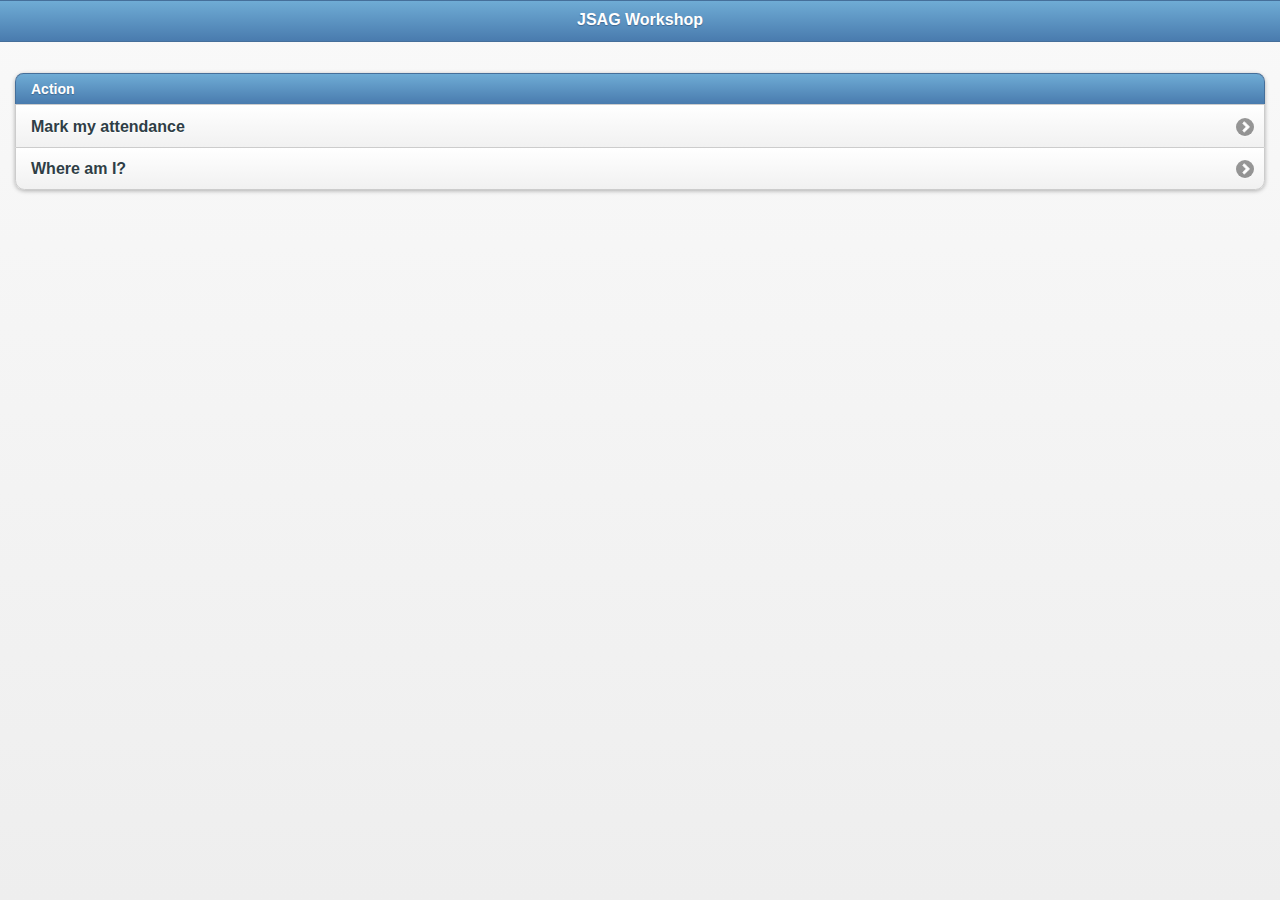
<file: www/index.html>
<!DOCTYPE html>
<html>
<head>
<meta charset="utf-8" />
<meta name="viewport" content="width=device-width, initial-scale=1, user-scalable=no">
<title></title>
<link rel="stylesheet" href="libs/jquery.mobile/1.1.1/jquery.mobile-1.1.1.min.css" />
<link rel="stylesheet" href="main.css" />
<script type="text/javascript" charset="utf-8" src="cordova-2.0.0.js"></script>
<script src="libs/jquery/jquery.js"></script>
<script src="libs/jquery.mobile/1.1.1/jquery.mobile-1.1.1.min.js"></script>
<script src="main.js"></script>

</head>
<body>
	<div data-role="page" id="actions" data-dom-cache="true">
		<div data-theme="b" data-role="header">
			<h3>JSAG Workshop</h3>
		</div>
		<div data-role="content" style="padding: 15px">
			<ul data-role="listview" data-divider-theme="b" data-inset="true">
				<li data-role="list-divider" role="heading">Action</li>
				<li data-theme="c"><a href="login.html" data-transition="fade" data-prefetch>Mark my attendance</a></li>
				<li data-theme="c"><a href="maps.html" data-transition="fade" data-ajax="false">Where am I?</a></li>
			</ul>
		</div>
	</div>
</body>
</html>
</file>
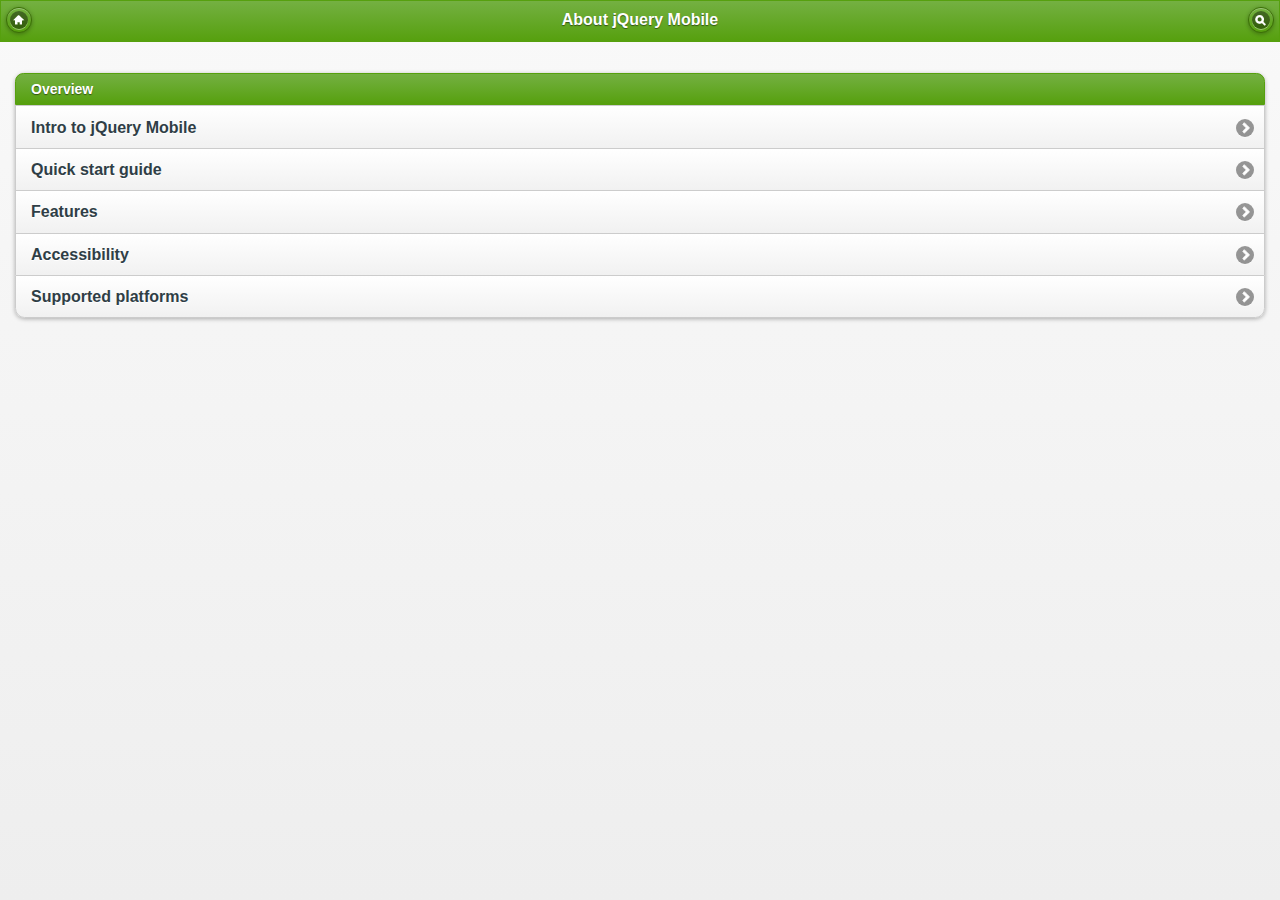
<file: www/libs/jquery.mobile/1.1.1/demos/docs/about/index.html>
<!DOCTYPE html>
<html>
<head>
	<meta charset="utf-8">
	<meta name="viewport" content="width=device-width, initial-scale=1">
	<title>jQuery UI Mobile Framework - About</title>
	<link rel="stylesheet"  href="../../css/themes/default/jquery.mobile-1.1.1.css" />
	<link rel="stylesheet" href="../_assets/css/jqm-docs.css"/>

	<script src="../../js/jquery.js"></script>
	<script src="../../docs/_assets/js/jqm-docs.js"></script>
	<script src="../../js/jquery.mobile-1.1.1.js"></script>

</head>
<body> 

	<div data-role="page" class="type-index">

<div data-role="header" data-theme="f">
	<h1>About jQuery Mobile</h1>
	<a href="../../" data-icon="home" data-iconpos="notext" data-direction="reverse">Home</a>
		<a href="../nav.html" data-icon="search" data-iconpos="notext" data-rel="dialog" data-transition="fade">Search</a>
</div>

<div data-role="content">
	
	<ul data-role="listview" data-inset="true" data-theme="c" data-dividertheme="f">
		<li data-role="list-divider">Overview</li>
		<li><a href="intro.html">Intro to jQuery Mobile</a></li>
		<li><a href="getting-started.html">Quick start guide</a></li>	
		<li><a href="features.html">Features</a></li>
		<li><a href="accessibility.html">Accessibility</a></li>
		<li><a href="platforms.html">Supported platforms</a></li>
	</ul>

</div>

</div>
</body>
</html>
</file>
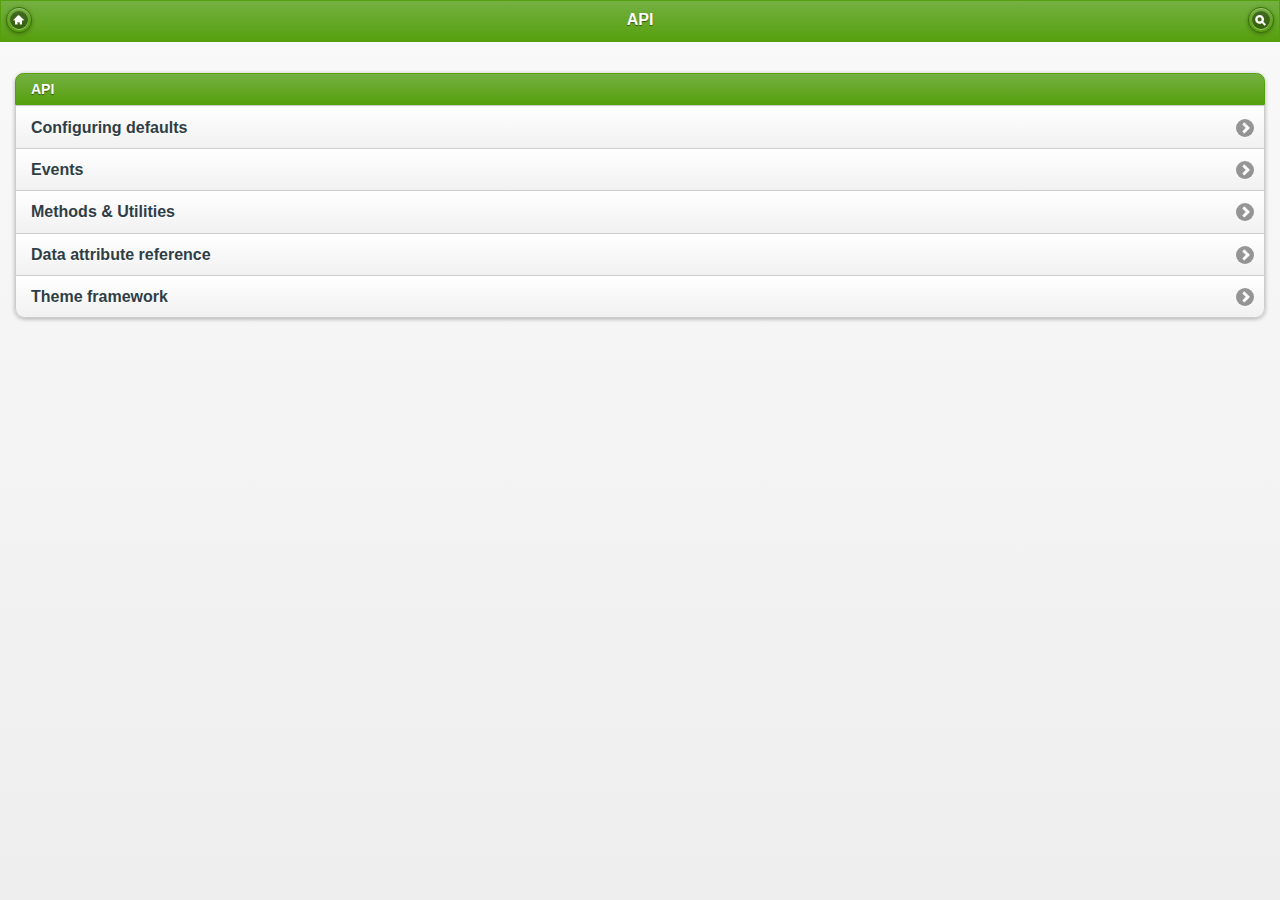
<file: www/libs/jquery.mobile/1.1.1/demos/docs/api/index.html>
<!DOCTYPE html>
<html>
<head>
	<meta charset="utf-8">
	<meta name="viewport" content="width=device-width, initial-scale=1">
	<title>jQuery UI Mobile Framework - API</title>
	<link rel="stylesheet"  href="../../css/themes/default/jquery.mobile-1.1.1.css" />
	<link rel="stylesheet" href="../_assets/css/jqm-docs.css"/>

	<script src="../../js/jquery.js"></script>
	<script src="../../docs/_assets/js/jqm-docs.js"></script>
	<script src="../../js/jquery.mobile-1.1.1.js"></script>

</head> 
<body> 
<div data-role="page" class="type-index">

<div data-role="header" data-theme="f">
	<h1>API</h1>
	<a href="../../" data-icon="home" data-iconpos="notext" data-direction="reverse">Home</a>
		<a href="../nav.html" data-icon="search" data-iconpos="notext" data-rel="dialog" data-transition="fade">Search</a>
</div>

<div data-role="content">
	
		
		<ul data-role="listview" data-inset="true" data-theme="c" data-dividertheme="f">
			<li data-role="list-divider">API</li>
			<li><a href="globalconfig.html">Configuring defaults</a></li>
			<li><a href="events.html">Events</a></li>
			<li><a href="methods.html">Methods &amp; Utilities</a></li>
			<li><a href="data-attributes.html">Data attribute reference</a></li>
			<li><a href="themes.html">Theme framework</a></li>
		</ul>

</div>

</div>
</body>
</html>
</file>
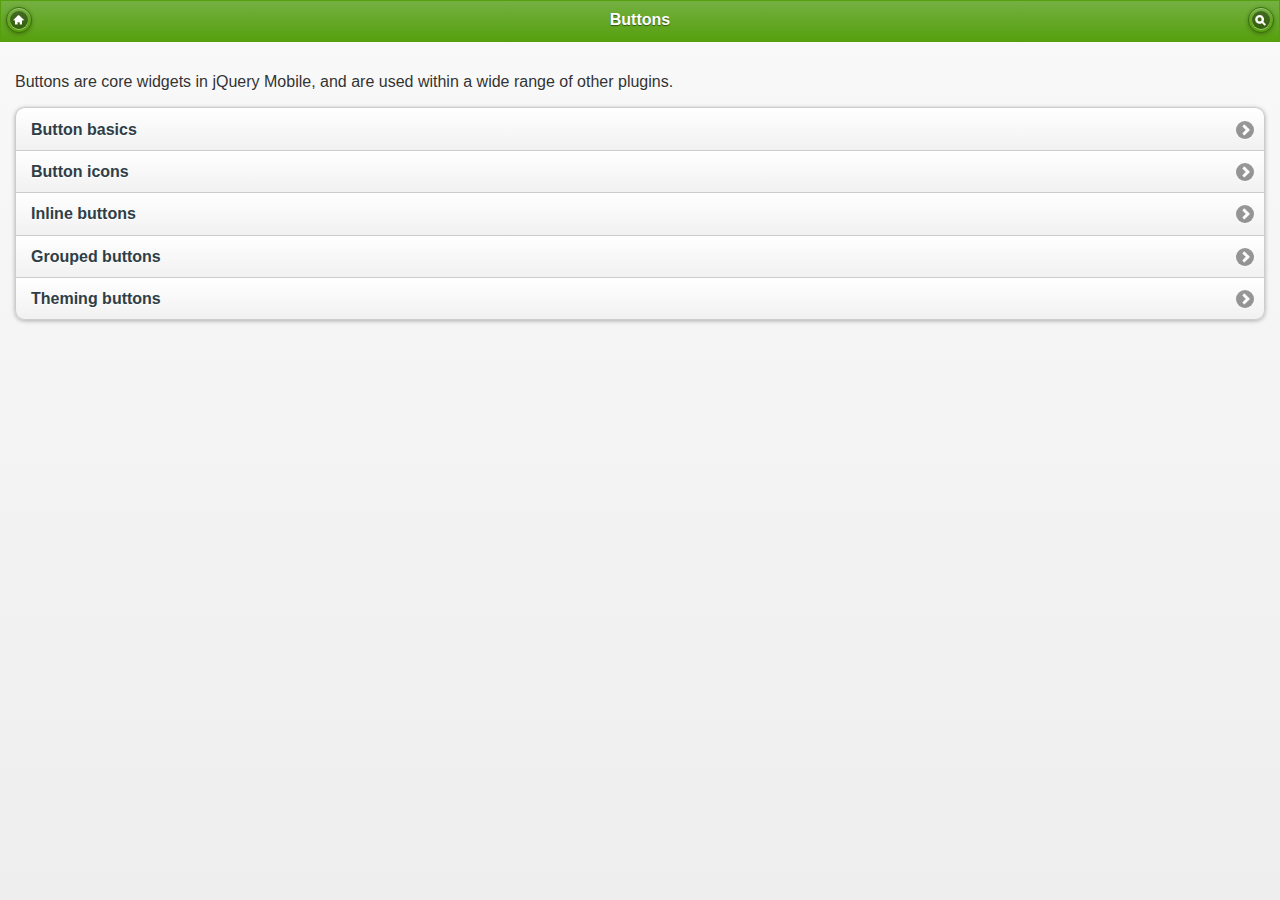
<file: www/libs/jquery.mobile/1.1.1/demos/docs/buttons/index.html>
<!DOCTYPE html> 
<html>
	<head>
	<meta charset="utf-8">
	<meta name="viewport" content="width=device-width, initial-scale=1"> 
	<title>jQuery Mobile Docs - Buttons</title> 
	<link rel="stylesheet"  href="../../css/themes/default/jquery.mobile-1.1.1.css" />  
	<link rel="stylesheet" href="../_assets/css/jqm-docs.css"/>

	<script src="../../js/jquery.js"></script>
	<script src="../../docs/_assets/js/jqm-docs.js"></script>
	<script src="../../js/jquery.mobile-1.1.1.js"></script>

</head> 
<body> 

<div data-role="page" class="type-index">

	<div data-role="header" data-theme="f">
		<h1>Buttons</h1>
		<a href="../../" data-icon="home" data-iconpos="notext" data-direction="reverse">Home</a>
		<a href="../nav.html" data-icon="search" data-iconpos="notext" data-rel="dialog" data-transition="fade">Search</a>
	</div><!-- /header -->

	<div data-role="content">
			<p>Buttons are core widgets in jQuery Mobile, and are used within a wide range of other plugins.</p>

			<ul data-role="listview" data-inset="true">
					<li><a href="buttons-types.html">Button basics</a></li>
					<li><a href="buttons-icons.html">Button icons</a></li>
					<li><a href="buttons-inline.html">Inline buttons</a></li>
					<li><a href="buttons-grouped.html">Grouped buttons</a></li>
					<li><a href="buttons-themes.html">Theming buttons</a></li>
			</ul>
		</div>
	</div><!-- /content -->



	</div><!-- /page -->

	</body>
	</html>
</file>
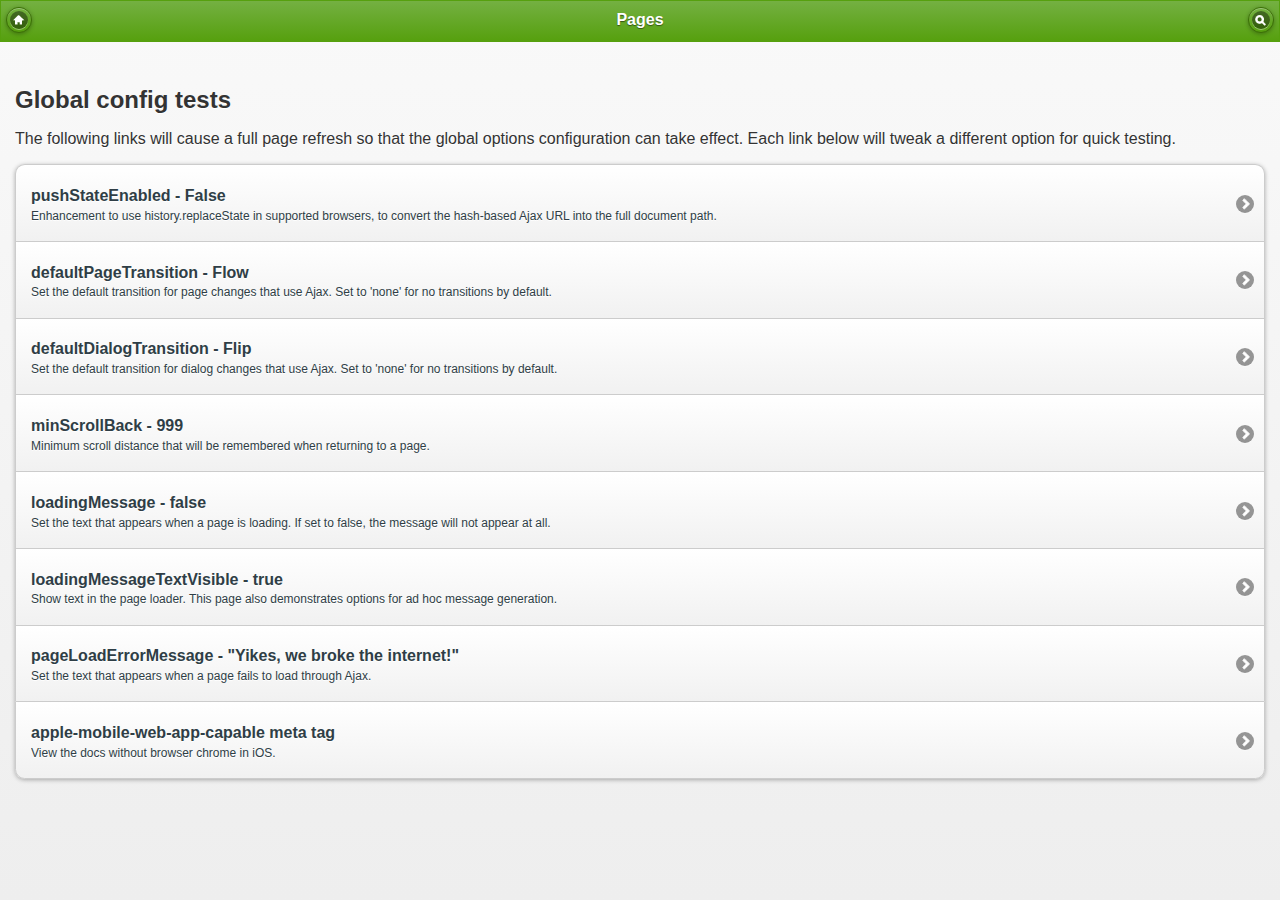
<file: www/libs/jquery.mobile/1.1.1/demos/docs/config/index.html>
<!DOCTYPE html> 
<html>
	<head>
	<meta charset="utf-8">
	<meta name="viewport" content="width=device-width, initial-scale=1"> 
	<title>jQuery Mobile Docs - Configuration</title> 
	<link rel="stylesheet"  href="../../css/themes/default/jquery.mobile-1.1.1.css" />  
	<link rel="stylesheet" href="../_assets/css/jqm-docs.css"/>

	<script src="../../js/jquery.js"></script>
	<script src="../../docs/_assets/js/jqm-docs.js"></script>
	<script src="../../js/jquery.mobile-1.1.1.js"></script>

</head> 
<body> 

	<div data-role="page" class="type-index">

		<div data-role="header" data-theme="f">
		<h1>Pages</h1>
		<a href="../../" data-icon="home" data-iconpos="notext" data-direction="reverse">Home</a>
		<a href="../nav.html" data-icon="search" data-iconpos="notext" data-rel="dialog" data-transition="fade">Search</a>
	</div><!-- /header -->

	<div data-role="content">
				<h2>Global config tests</h2>
				<p>The following links will cause a full page refresh so that the global options configuration can take effect. Each link below will tweak a different option for quick testing.</p>

			
		<ul data-role="listview" data-inset="true">
			<li>
				<a href="pushState.html" data-ajax="false">
				<h3>pushStateEnabled - False</h3>
				<p>Enhancement to use history.replaceState in supported browsers, to convert the hash-based Ajax URL into the full document path. </p>
				</a>
			</li>
			<li>
				<a href="pageTransition.html" data-ajax="false">
				<h3>defaultPageTransition - Flow</h3>
				<p>Set the default transition for page changes that use Ajax. Set to 'none' for no transitions by default.</p>
				</a>
			</li>
			<li>
				<a href="dialogTransition.html" data-ajax="false">
				<h3>defaultDialogTransition - Flip</h3>
				<p>Set the default transition for dialog changes that use Ajax. Set to 'none' for no transitions by default.</p>
				</a>
			</li>
			<li>
				<a href="minScrollBack.html" data-ajax="false">
				<h3>minScrollBack - 999</h3>
				<p>Minimum scroll distance that will be remembered when returning to a page.</p>
				</a>
			</li>
			<li>
				<a href="loadingMessage.html" data-ajax="false">
				<h3>loadingMessage - false</h3>
				<p>Set the text that appears when a page is loading. If set to false, the message will not appear at all.</p>
				</a>
			</li>
			<li>
				<a href="loadingMessageTextVisible.html" data-ajax="false">
				<h3>loadingMessageTextVisible - true</h3>
				<p>Show text in the page loader.  This page also demonstrates options for ad hoc message generation.</p>
				</a>
			</li>
			<li>
				<a href="pageLoadErrorMessage.html" data-ajax="false">
				<h3>pageLoadErrorMessage - "Yikes, we broke the internet!"</h3>
				<p>Set the text that appears when a page fails to load through Ajax.</p>
				</a>
			</li>
			<li>
				<a href="iOSFullscreen.html" data-ajax="false">
				<h3>apple-mobile-web-app-capable meta tag</h3>
				<p>View the docs without browser chrome in iOS.</p>
				</a>
			</li>
		</ul>
		

		</div><!-- /ui-body wrapper -->	
</div><!-- /page -->

</body>
</html>
</file>
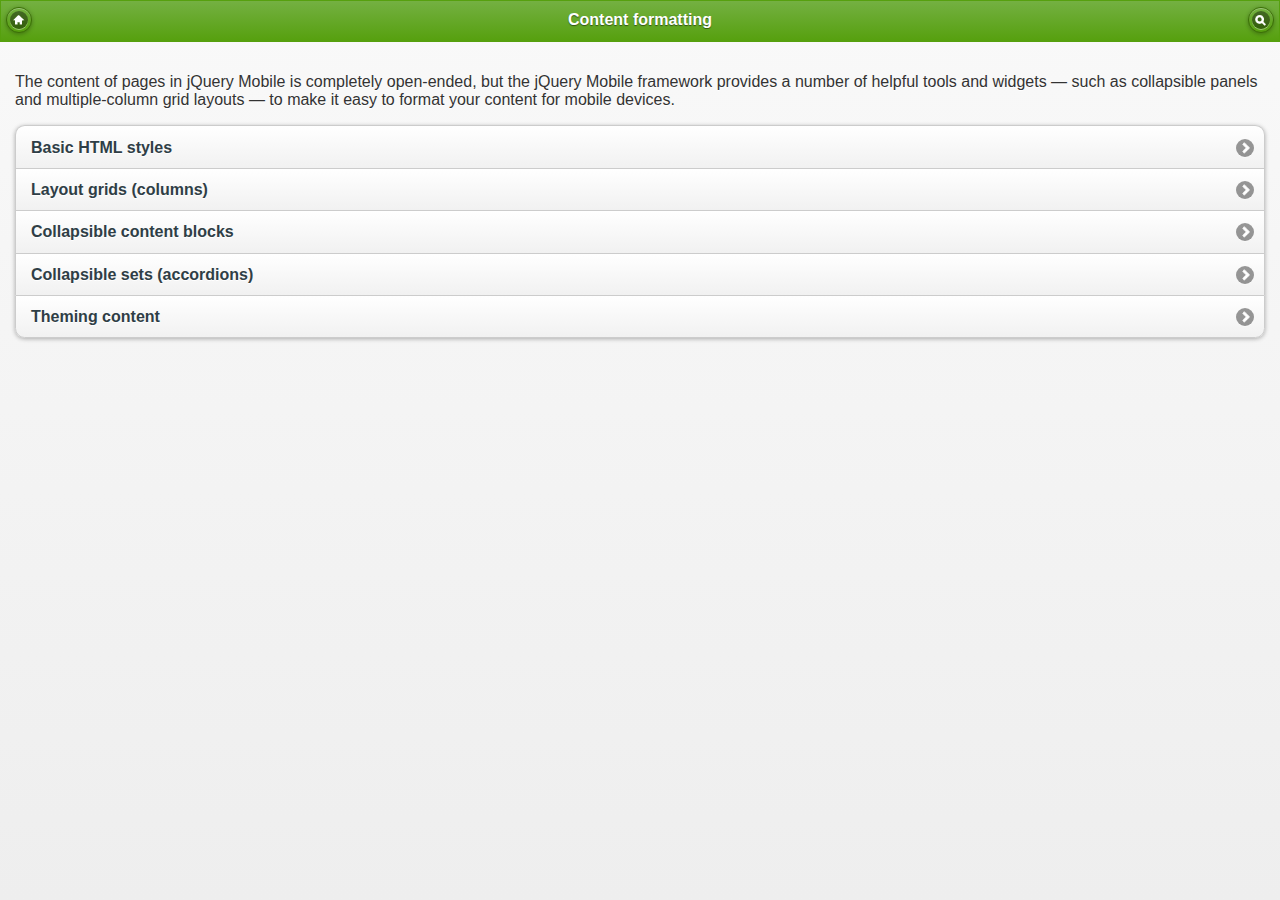
<file: www/libs/jquery.mobile/1.1.1/demos/docs/content/index.html>
<!DOCTYPE html> 
<html>
	<head>
	<meta charset="utf-8">
	<meta name="viewport" content="width=device-width, initial-scale=1"> 
	<title>jQuery Mobile Docs - Content formatting</title> 
	<link rel="stylesheet"  href="../../css/themes/default/jquery.mobile-1.1.1.css" />  
	<link rel="stylesheet" href="../_assets/css/jqm-docs.css"/>

	<script src="../../js/jquery.js"></script>
	<script src="../../docs/_assets/js/jqm-docs.js"></script>
	<script src="../../js/jquery.mobile-1.1.1.js"></script>

</head> 
<body> 

<div data-role="page" class="type-index">

		<div data-role="header" data-theme="f">
		<h1>Content formatting</h1>
		<a href="../../" data-icon="home" data-iconpos="notext" data-direction="reverse">Home</a>
		<a href="../nav.html" data-icon="search" data-iconpos="notext" data-rel="dialog" data-transition="fade">Search</a>
	</div><!-- /header -->

	<div data-role="content">

		<p>The content of pages in jQuery Mobile is completely open-ended, but the jQuery Mobile framework provides a number of helpful tools and widgets &mdash; such as collapsible panels and multiple-column grid layouts &mdash; to make it easy to format your content for mobile devices.</p>

		

			
		<ul data-role="listview" data-inset="true">
			<li><a href="content-html.html">Basic HTML styles</a></li>
			<li><a href="content-grids.html">Layout grids (columns)</a></li>
			<li><a href="content-collapsible.html">Collapsible content blocks</a></li>
			<li><a href="content-collapsible-set.html">Collapsible sets (accordions)</a></li>
			<li><a href="content-themes.html">Theming content</a></li>
			<!--<li><a href="api-content.html">API documentation</a></li>-->
		</ul>

	</div><!-- /ui-body wrapper -->	
</div><!-- /page -->

</body>
</html>
</file>
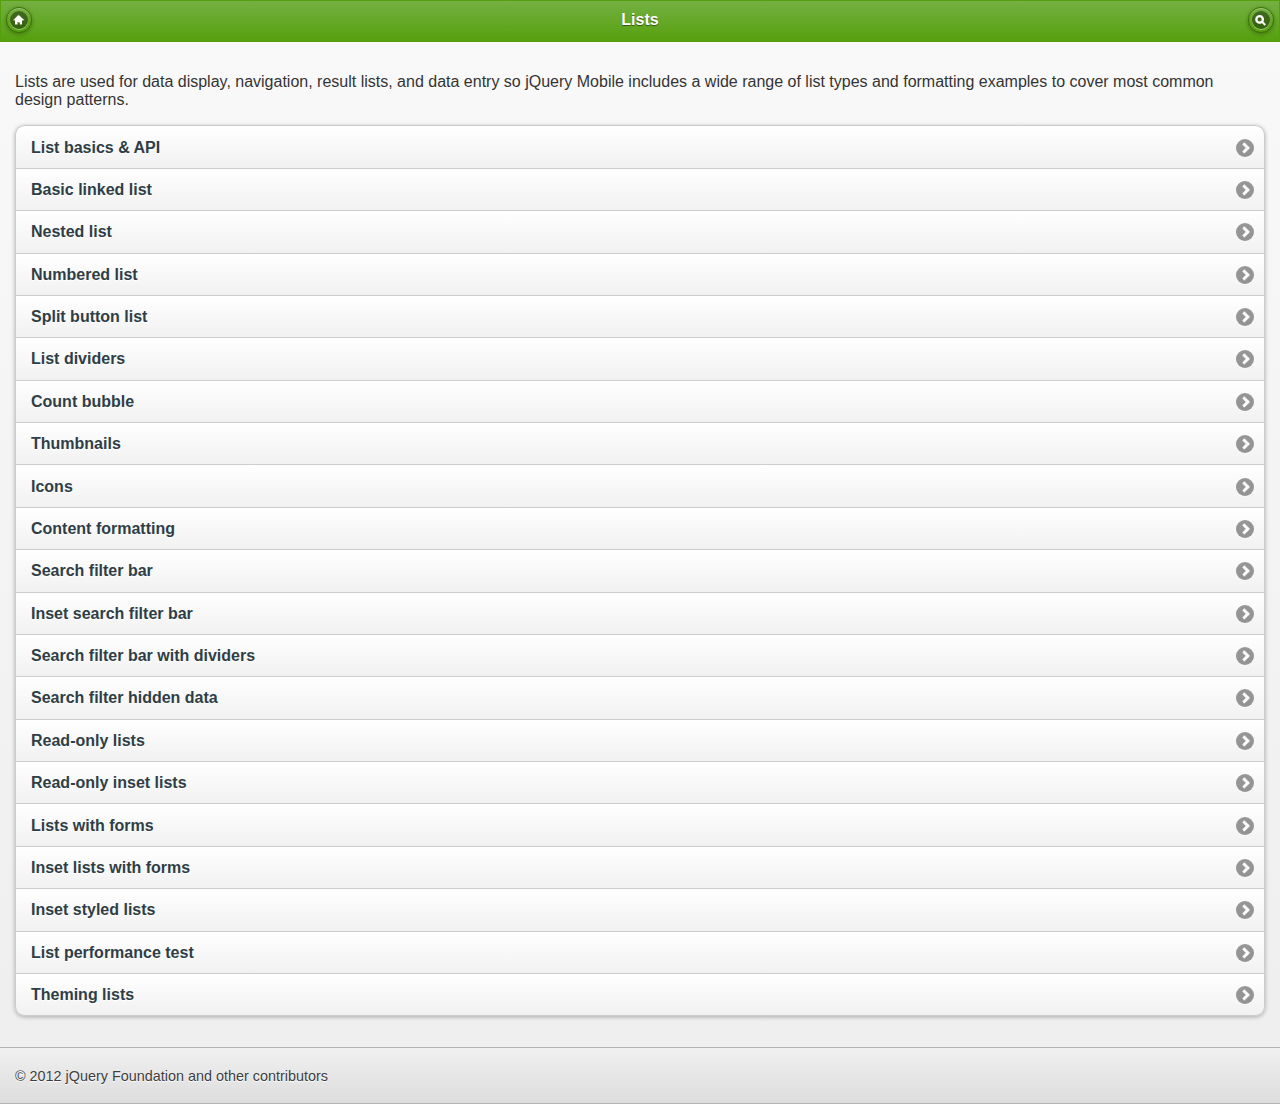
<file: www/libs/jquery.mobile/1.1.1/demos/docs/lists/index.html>
<!DOCTYPE html> 
<html>
	<head>
	<meta charset="utf-8">
	<meta name="viewport" content="width=device-width, initial-scale=1"> 
	<title>jQuery Mobile Docs - Lists</title> 
	<link rel="stylesheet"  href="../../css/themes/default/jquery.mobile-1.1.1.css" />  
	<link rel="stylesheet" href="../_assets/css/jqm-docs.css"/>

	<script src="../../js/jquery.js"></script>
	<script src="../../docs/_assets/js/jqm-docs.js"></script>
	<script src="../../js/jquery.mobile-1.1.1.js"></script>

</head> 
<body> 

	<div data-role="page" class="type-index">

		<div data-role="header" data-theme="f">
		<h1>Lists</h1>
		<a href="../../" data-icon="home" data-iconpos="notext" data-direction="reverse">Home</a>
		<a href="../nav.html" data-icon="search" data-iconpos="notext" data-rel="dialog" data-transition="fade">Search</a>
	</div><!-- /header -->

	<div data-role="content">

		<p>Lists are used for data display, navigation, result lists, and data entry so jQuery Mobile includes a wide range of list types and formatting examples to cover most common design patterns.</p>
				
		<ul data-role="listview" data-inset="true">
			<li><a href="docs-lists.html">List basics &amp; API</a></li>
			<li><a href="lists-ul.html">Basic linked list</a></li>
			<li><a href="lists-nested.html">Nested list</a></li>
			<li><a href="lists-ol.html">Numbered list</a></li>
			
			
			
			<li><a href="lists-split.html">Split button list</a></li>	
			<li><a href="lists-divider.html">List dividers</a></li>
			<li><a href="lists-count.html">Count bubble</a></li>
			<li><a href="lists-thumbnails.html">Thumbnails</a></li>
			<li><a href="lists-icons.html">Icons</a></li>
			<li><a href="lists-formatting.html">Content formatting</a></li>
			<li><a href="lists-search.html">Search filter bar</a></li>
			<li><a href="lists-search-inset.html">Inset search filter bar</a></li>
			<li><a href="lists-search-with-dividers.html">Search filter bar with dividers</a></li>
			<li><a href="lists-search-filtertext.html">Search filter hidden data</a></li>

			<li><a href="lists-readonly.html">Read-only lists</a></li>
			<li><a href="lists-readonly-inset.html">Read-only inset lists</a></li>
			<li><a href="lists-forms.html">Lists with forms</a></li>
			<li><a href="lists-forms-inset.html">Inset lists with forms</a></li>
			
			
			
			<li><a href="lists-inset.html">Inset styled lists</a></li>
			<li><a href="lists-performance.html">List performance test</a></li>
			<li><a href="lists-themes.html">Theming lists</a></li>
			<!--<li><a href="api-lists.html">API documentation</a></li>-->
		</ul>
		
	

	</div><!-- /content -->

	<div data-role="footer" class="footer-docs" data-theme="c">
			<p>&copy; 2012 jQuery Foundation and other contributors</p>
	</div>

	</div><!-- /page -->

	</body>
	</html>
</file>
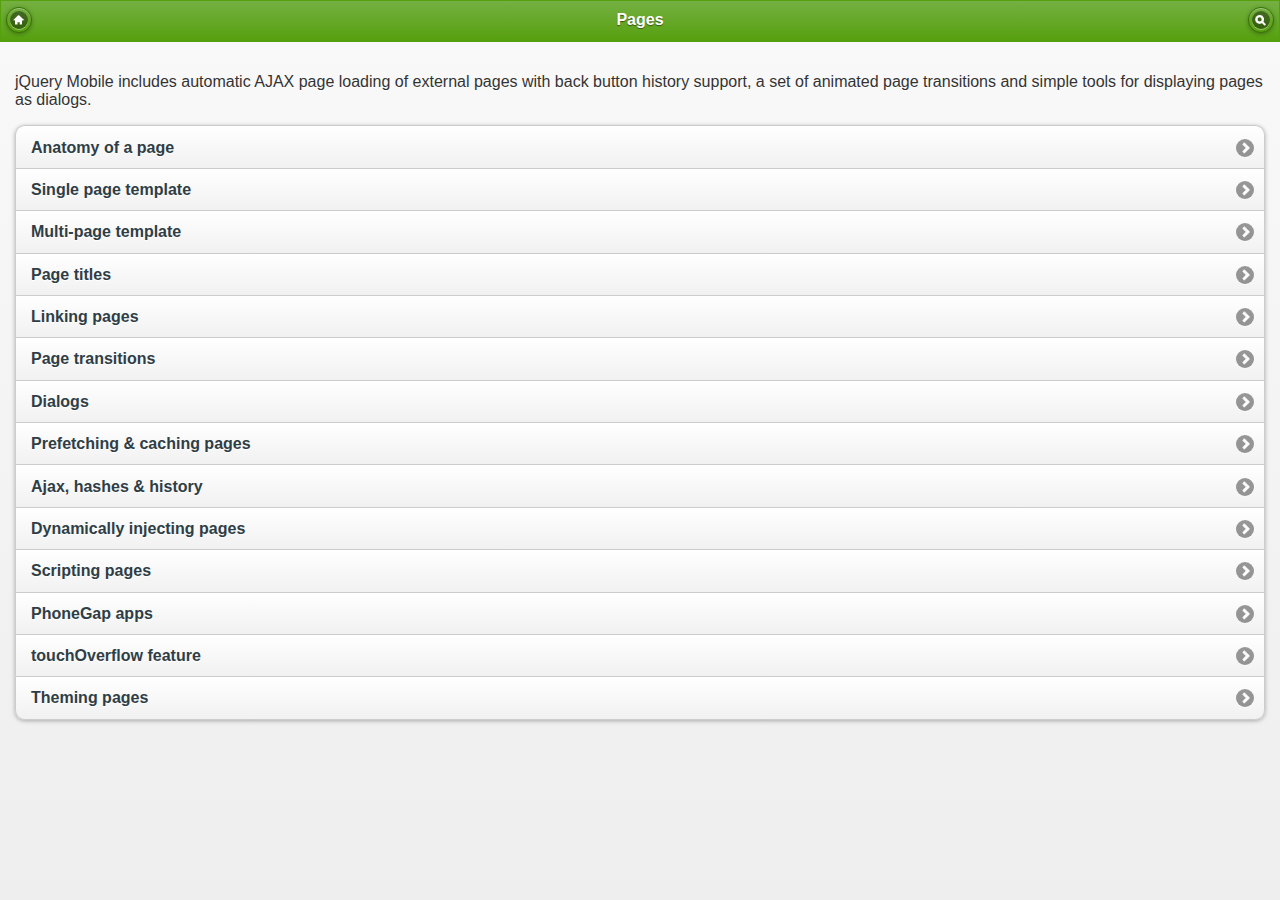
<file: www/libs/jquery.mobile/1.1.1/demos/docs/pages/index.html>
<!DOCTYPE html> 
<html>
	<head>
	<meta charset="utf-8">
	<meta name="viewport" content="width=device-width, initial-scale=1"> 
	<title>jQuery Mobile Docs - Pages</title> 
	<link rel="stylesheet"  href="../../css/themes/default/jquery.mobile-1.1.1.css" />  
	<link rel="stylesheet" href="../_assets/css/jqm-docs.css"/>

	<script src="../../js/jquery.js"></script>
	<script src="../../docs/_assets/js/jqm-docs.js"></script>
	<script src="../../js/jquery.mobile-1.1.1.js"></script>

</head> 
<body> 

	<div data-role="page" class="type-index">

		<div data-role="header" data-theme="f">
		<h1>Pages</h1>
		<a href="../../" data-icon="home" data-iconpos="notext" data-direction="reverse">Home</a>
		<a href="../nav.html" data-icon="search" data-iconpos="notext" data-rel="dialog" data-transition="fade">Search</a>
	</div><!-- /header -->

	<div data-role="content">

				<p>jQuery Mobile includes automatic AJAX page loading of external pages with back button history support, a set of animated page transitions and simple tools for displaying pages as dialogs.</p>

			
		<ul data-role="listview" data-inset="true">
								<li><a href="page-anatomy.html">Anatomy of a page</a></li>
								<li><a href="page-template.html" data-ajax="false">Single page template</a></li>
								<li><a href="multipage-template.html" data-ajax="false">Multi-page template</a></li>
								<li><a href="page-titles.html">Page titles</a></li>
								<li><a href="page-links.html">Linking pages</a></li>
								<li><a href="page-transitions.html">Page transitions</a></li>
								<li><a href="page-dialogs.html">Dialogs</a></li>
								<li><a href="page-cache.html">Prefetching &amp; caching pages</a></li>
								<li><a href="page-navmodel.html">Ajax, hashes &amp; history</a></li>
								<li><a href="page-dynamic.html">Dynamically injecting pages</a></li>
								<li><a href="page-scripting.html">Scripting pages</a></li>
								<li><a href="phonegap.html">PhoneGap apps</a></li>
								<li><a href="touchoverflow.html">touchOverflow feature</a></li>
								<li><a href="pages-themes.html">Theming pages</a></li>
		</ul>


		</div><!-- /ui-body wrapper -->	
</div><!-- /page -->

</body>
</html>
</file>
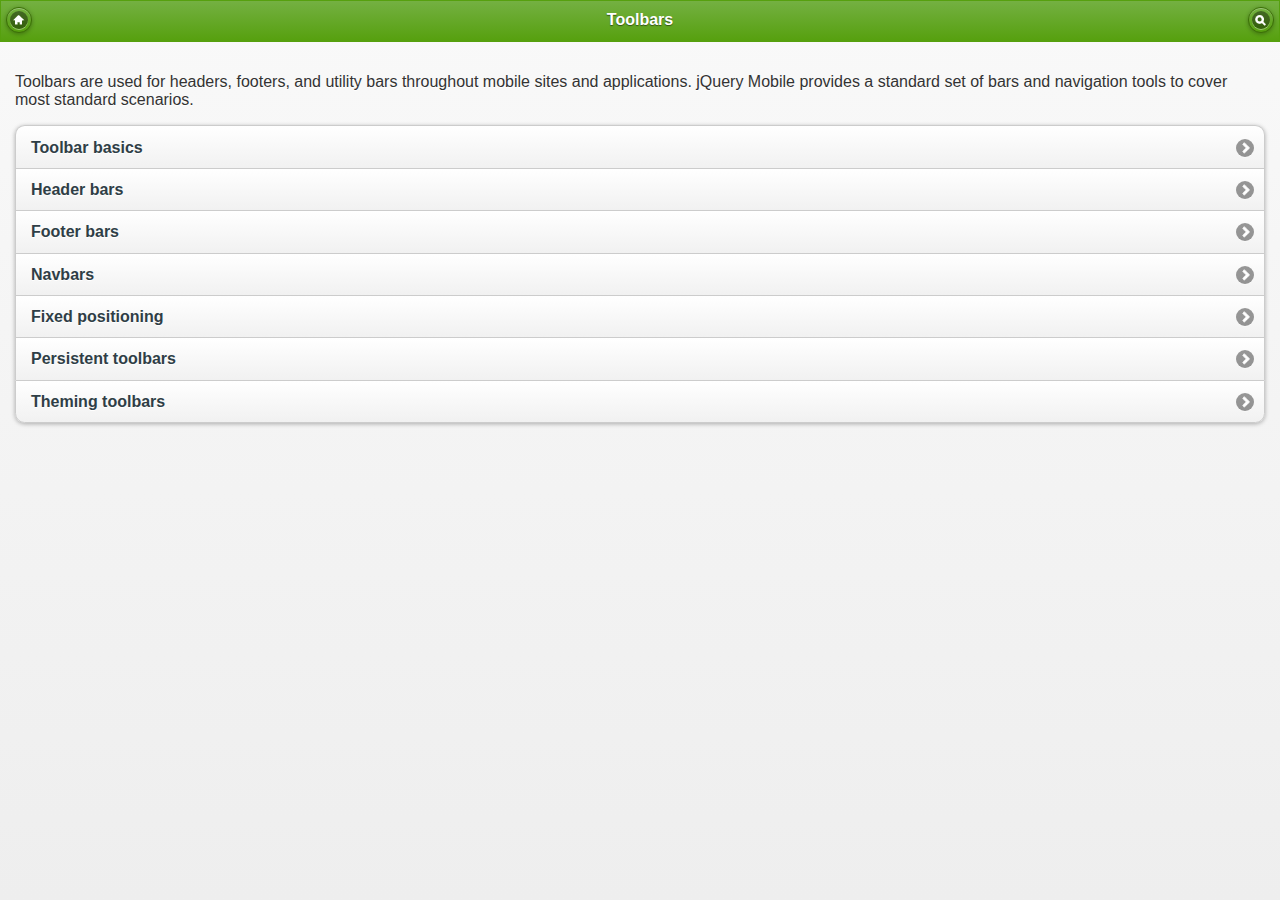
<file: www/libs/jquery.mobile/1.1.1/demos/docs/toolbars/index.html>
<!DOCTYPE html> 
<html>
	<head>
	<meta charset="utf-8">
	<meta name="viewport" content="width=device-width, initial-scale=1"> 
	<title>jQuery Mobile Docs - Toolbars</title> 
	<link rel="stylesheet"  href="../../css/themes/default/jquery.mobile-1.1.1.css" />  
	<link rel="stylesheet" href="../_assets/css/jqm-docs.css"/>

	<script src="../../js/jquery.js"></script>
	<script src="../../docs/_assets/js/jqm-docs.js"></script>
	<script src="../../js/jquery.mobile-1.1.1.js"></script>

</head> 
<body> 

	<div data-role="page" class="type-index">

		<div data-role="header" data-theme="f">
		<h1>Toolbars</h1>
		<a href="../../" data-icon="home" data-iconpos="notext" data-direction="reverse">Home</a>
		<a href="../nav.html" data-icon="search" data-iconpos="notext" data-rel="dialog" data-transition="fade">Search</a>
	</div><!-- /header -->

	<div data-role="content">

		<p>Toolbars are used for headers, footers, and utility bars throughout mobile sites and applications. jQuery Mobile provides a standard set of bars and navigation tools to cover most standard scenarios.</p>

			
		<ul data-role="listview" data-inset="true">
			<li><a href="docs-bars.html">Toolbar basics</a></li>
			<li><a href="docs-headers.html">Header bars</a></li>
			<li><a href="docs-footers.html">Footer bars</a></li>
			<li><a href="docs-navbar.html">Navbars</a></li>
			<li><a href="bars-fixed.html">Fixed positioning</a></li>
			<li><a href="footer-persist-a.html">Persistent toolbars</a></li>
			<li><a href="bars-themes.html">Theming toolbars</a></li>
			<!--<li><a href="api-bars.html">API documentation</a></li>-->
		</ul>			

	</div><!-- /content -->
</div><!-- /page -->

</body>
</html>
</file>
<file: www/libs/jquery.mobile/1.1.1/demos/docs/_assets/css/jqm-docs.css>
/* jqm docs css

Beware: lots of last-minute CSS going on in here 
cobblers, shoes, 
*/

body { background: #dddddd; }
.ui-mobile .type-home .ui-content { margin: 0; background: #e5e5e5 url(../images/jqm-sitebg.png) top center repeat-x; }
.ui-mobile #jqm-homeheader { padding: 40px 10px 0; text-align: center;  margin: 0 auto; }
.ui-mobile #jqm-homeheader h1 { margin: 0 0 ; }
.ui-mobile #jqm-homeheader p { margin: .3em 0 0; line-height: 1.3; font-size: .9em; font-weight: bold; color: #666; }
.ui-mobile #jqm-version { text-indent: -99999px; background: url(../images/version.png) top right no-repeat; width: 119px; height: 122px; overflow: hidden; position: absolute; z-index: 50; top: -11px; right: 0; }
/* .ui-mobile .jqm-themeswitcher { margin: 10px 25px 10px 10px;  } */

.jqm-version {
background: #f7cf57;
border: solid #fff;
border-width: 2px 0;
color: #000;
display: block;
font-weight: bold;
position: absolute;
padding: .25em 3em;
right: -2.5em;
text-align: center;
text-shadow: 0 1px 1px #fff;
top: .75em;
width: 78px;
z-index: 9;
-webkit-transform: rotate(45deg);
-moz-transform: rotate(45deg);
-o-transform: rotate(45deg);
transform: rotate(45deg);

-webkit-box-shadow: 0 0 6px rgba(0,0,0,.50);
-moz-box-shadow: 0 0 6px rgba(0,0,0,.50);
-o-box-shadow: 0 0 6px rgba(0,0,0,.50);
box-shadow: 0 0 6px rgba(0,0,0,.50);
}
.jqm-version b {
color: #a21412;
}

h2 { margin:1.2em 0 .4em 0; }
p code { font-size:1.2em; font-weight:bold; } 
h4 code {font-size:1.2em; font-weight:bold; }

dt { font-weight: bold; margin: 2em 0 .5em; }
dt code, dd code { font-size:1.3em; line-height:150%; }
pre { white-space: pre; white-space: pre-wrap; word-wrap: break-word; }

#jqm-homeheader img { width: 235px; }
img { max-width: 100%; }

/* fluid images moved from jquery.mobile.core.css*/
.ui-mobile img {
	max-width: 100%;
}

.ui-header .jqm-home { top: 0; }
nav { margin: 0; }



p.intro {
	font-size: .96em;
	line-height: 1.3;
		border-top: 1px solid #75ae18;
		border-bottom: 0;
		background: none;
		margin: 1.5em 0;
		padding: 1.5em 15px 0;

}
p.intro strong {
	color:  #558e08;
}
.footer-docs {
	padding: 5px 0;
}
.footer-docs p {
	margin-left:15px;
	font-weight: normal;
	font-size: .9em;
}

.type-interior .content-secondary {
	border-right: 0;
	border-left: 0;
	margin: 10px -15px 0;
	background: #fff;
	border-top: 1px solid #ccc;
}
.type-home .ui-content {
	margin-top: 5px;
	overflow: hidden;
	position: relative;
}
.type-interior .ui-content {
	padding-bottom: 0;
}
.content-secondary .ui-collapsible {
	padding: 0 15px 10px;

}
.content-secondary .ui-collapsible-content {
	padding: 0;
	background: none;
	border-bottom: none;
}
.content-secondary .ui-listview {
	margin: 0;
}
/* new API additions */

dt {  
	margin: 35px 0 15px 0; 
	background-color:#ddd; 
	font-weight:normal;
}
dt code { 
	display:inline-block; 
	font-weight:bold;
	color:#56A00E; 
	padding:3px 7px; 
	margin-right:10px; 
	background-color:#fff; 
}
dd { 
	margin-bottom:10px; 
}
dd .default { font-weight:bold; }
dd pre { 
	margin:0 0 0 0; 
}
dd code { font-weight: normal; }
dd pre code { 
	margin:0; 
	border:none; 
	font-weight:normal; 
	font-size:100%; 
	background-color:transparent; 
}
dd h4 { margin:15px 0 0 0; }
		
.localnav {
	margin:0 0 20px 0;
	overflow:hidden;
}
.localnav li {
	float:left;
}
.localnav .ui-btn-inner { 
	padding: .6em 10px; 
	font-size:80%; 
}

/* custom dialog for the photos sharing */
.ui-dialog.dialog-actionsheet .ui-dialog-contain {
	margin-top: 0;
}



/* F bar theme - just for the docs overview headers */
.ui-bar-f {
	border: 1px solid #56A00E;
	background: 			#74b042;
	color: 					#fff;
	font-weight: bold;
	text-shadow: 0 1px 1px #335413;	
	background-image: -webkit-gradient(linear, left top, left bottom, from(#74b042), to(#56A00E)); /* Saf4+, Chrome */
	background-image: -webkit-linear-gradient(#74b042, #56A00E); /* Chrome 10+, Saf5.1+ */
	background-image:    -moz-linear-gradient(#74b042, #56A00E); /* FF3.6 */
	background-image:     -ms-linear-gradient(#74b042, #56A00E); /* IE10 */
	background-image:      -o-linear-gradient(#74b042, #56A00E); /* Opera 11.10+ */
	background-image:         linear-gradient(#74b042, #56A00E);		
}
.ui-bar-f, 
.ui-bar-f input, 
.ui-bar-f select, 
.ui-bar-f textarea, 
.ui-bar-f button {
	font-family: Helvetica, Arial, sans-serif /*{global-font-family}*/;
}

.ui-bar-f,
.ui-bar-f .ui-link-inherit {
	color: 					#fff;
}
.ui-bar-f .ui-link {
	color: 					#fff;
	font-weight: bold;
}
.ui-btn-up-f {
	border: 1px solid 		#3B6F07;
	background: 			#56A00E;
	font-weight: bold;
	color: 					#fff;
	text-shadow: 0 1px 1px #234403;
	background-image: -webkit-gradient(linear, left top, left bottom, from(#74b042), to(#56A00E)); /* Saf4+, Chrome */
	background-image: -webkit-linear-gradient(#74b042, #56A00E); /* Chrome 10+, Saf5.1+ */
	background-image:    -moz-linear-gradient(#74b042, #56A00E); /* FF3.6 */
	background-image:     -ms-linear-gradient(#74b042, #56A00E); /* IE10 */
	background-image:      -o-linear-gradient(#74b042, #56A00E); /* Opera 11.10+ */
	background-image:         linear-gradient(#74b042, #56A00E);
}
.ui-btn-up-f a.ui-link-inherit {
	color: 					#fff;
}
.ui-btn-hover-f {
	border: 1px solid 		#3B6F07;
	background: 			#6EBC1F;
	font-weight: bold;
	color: 					#fff;
	text-shadow: 0 1px 1px #234403;
	background-image: -webkit-gradient(linear, left top, left bottom, from(#8FC963), to(#6EBC1F)); /* Saf4+, Chrome */
	background-image: -webkit-linear-gradient(#8FC963, #6EBC1F); /* Chrome 10+, Saf5.1+ */
	background-image:    -moz-linear-gradient(#8FC963, #6EBC1F); /* FF3.6 */
	background-image:     -ms-linear-gradient(#8FC963, #6EBC1F); /* IE10 */
	background-image:      -o-linear-gradient(#8FC963, #6EBC1F); /* Opera 11.10+ */
	background-image:         linear-gradient(#8FC963, #6EBC1F);
}
.ui-btn-hover-f a.ui-link-inherit {
	color: 					#fff;
}
.ui-btn-down-f {
	border: 1px solid 		#3B6F07;
	background: 			#3d3d3d;
	font-weight: bold;
	color: 					#fff;
	text-shadow: 0 1px 1px #234403;
	background-image: -webkit-gradient(linear, left top, left bottom, from(#56A00E), to(#64A234)); /* Saf4+, Chrome */
	background-image: -webkit-linear-gradient(#56A00E, #64A234); /* Chrome 10+, Saf5.1+ */
	background-image:    -moz-linear-gradient(#56A00E, #64A234); /* FF3.6 */
	background-image:     -ms-linear-gradient(#56A00E, #64A234); /* IE10 */
	background-image:      -o-linear-gradient(#56A00E, #64A234); /* Opera 11.10+ */
	background-image:         linear-gradient(#56A00E, #64A234);
}
.ui-btn-down-f a.ui-link-inherit {
	color: 					#fff;
}
.ui-btn-up-f,
.ui-btn-hover-f,
.ui-btn-down-f {
	font-family: Helvetica, Arial, sans-serif;
	text-decoration: none;
}




/* docs site layout */

@media all and (min-width: 650px){
	

	.type-home .ui-content {
		margin-top: 5px;
	}
	.ui-mobile #jqm-homeheader {
		max-width: 340px;
	}
/*
	.ui-mobile .jqm-themeswitcher {
		float: right;
	}
*/
	p.intro {
		margin: 2em 0;
	}
	.type-home .ui-content,
	.type-interior .ui-content {
		padding: 0;
		background: url(../images/px-ccc.gif) 50% 0 repeat-y;
	}
	.type-interior .ui-content {
		background-position: 45%;
		overflow: hidden;
	}
	.content-secondary {
		text-align: left;
		float: left;
		width: 45%;
		background: none;
	}
	.content-secondary,
	.type-interior .content-secondary {
		margin: 30px 0 20px 2%;
		padding: 20px 4% 0 0;
			background: none;
					border-top: none;
	}
	.type-index .content-secondary {
		padding: 0;
	}
	.content-secondary .ui-collapsible {
		margin: 0;
		padding: 0;
	}
	.content-secondary .ui-collapsible-content {
		border: none;
	}
	.type-index .content-secondary .ui-listview {
		margin: 0;
	}

	.ui-mobile #jqm-homeheader {
		padding: 0;
	}
	.content-primary {
		width: 45%;
		float: right;
		margin-top: 30px;
		margin-right: 1%;
		padding-right: 1%;
	}
	.content-primary ul:first-child {
		margin-top: 0;
	}
	.content-secondary h2 {
		position: absolute;
		left: -9999px;
	}
	.type-interior .content-primary {
		padding: 1.5em 6% 3em 0;
		margin: 0;
	}
	/* fix up the collapsibles - expanded on desktop */
	.content-secondary .ui-collapsible-heading {
		display: none;
	}
	.content-secondary .ui-collapsible-contain {
		margin:0;
	}
	.content-secondary .ui-collapsible-content {
		display: block;
		margin: 0;
		padding: 0;
	}
	.type-interior  .content-secondary .ui-li-divider {
		padding-top: 1em;
		padding-bottom: 1em;
	}
	.type-interior .content-secondary {
		margin: 0;
		padding: 0;
	}
	
}
@media all and (min-width: 750px){
	.type-home .ui-content,
	.type-interior .ui-content {
		background-position: 39%;
	}
	.content-secondary {
		width: 34%;
	}
	.content-primary {
		width: 56%;
		padding-right: 1%;
	}	
	.type-interior .ui-content {
		background-position: 34%;
	}
}

@media all and (min-width: 1200px){
	.type-home .ui-content{
		background-position: 38.5%;
	}
	.type-interior .ui-content {
		background-position: 30%;
	}
	.content-secondary {
		width: 30%;
		padding-right:6%;
		margin: 30px 0 20px 5%;
	}
	.type-interior .content-secondary {
		margin: 0;
		padding: 0;
	}
	.content-primary {
		width: 50%;
		margin-right: 5%;
		padding-right: 3%;
	}
	.type-interior .content-primary {
		width: 60%;
	}
}
</file>
<file: www/main.css>
.text-align-center {
  text-align: center;
}
.text-align-right {
  text-align: right;
}

/** CSS for non-standard jQuery Mobile styles or Codiqa components **/
.split-wrapper {
  width: 100%;
  min-height: 200px;
  clear: both;
}
@media all and (min-width: 650px) {
	.content-secondary {
		text-align: left;
		float: left;
		width: 45%;
		background: none;
		padding: 1.5em 6% 3em 0;
		margin: 0;
	}
	.content-secondary {
    background: none;
    border-top: none;
	}
	.content-primary {
		width: 45%;
		float: right;
		margin-right: 1%;
		padding-right: 1%;
	}
	.content-primary ul:first-child {
		margin-top: 0;
	}
  .content-secondary ul.ui-listview, .content-secondary ul.ui-listview-inset {
    margin: 0;
  }
  .content-secondary ul.ui-listview .ui-li-divider, .content-secondary ul.ui-listview .ui-li {
    border-radius: 0px;
  }
  .content-secondary ul.ui-listview .ui-li {
    border-left: 0;
    border-right: 0;
  }
	.content-secondary h2 {
		position: absolute;
		left: -9999px;
	}
	.content-secondary .ui-li-divider {
		padding-top: 1em;
		padding-bottom: 1em;
	}
	.content-secondary {
		margin: 0;
		padding: 0;
	}
  
}
@media all and (min-width: 750px){
	.content-secondary {
		width: 34%;
	}
	.content-primary {
		width: 60%;
		padding-right: 1%;
	}	
  .content-secondary ul.ui-listview-inset {
}

@media all and (min-width: 1200px){
	.content-secondary {
		width: 30%;
		padding-right:6%;
		margin: 0px 0 20px 5%;
	}
	.content-secondary ul {
    margin: 0;
  }
	.content-secondary {
		margin: 0;
		padding: 0;
	}
	.content-primary {
		width: 50%;
		margin-right: 5%;
		padding-right: 3%;
	}
	.content-primary {
		width: 60%;
	}
}
</file>
